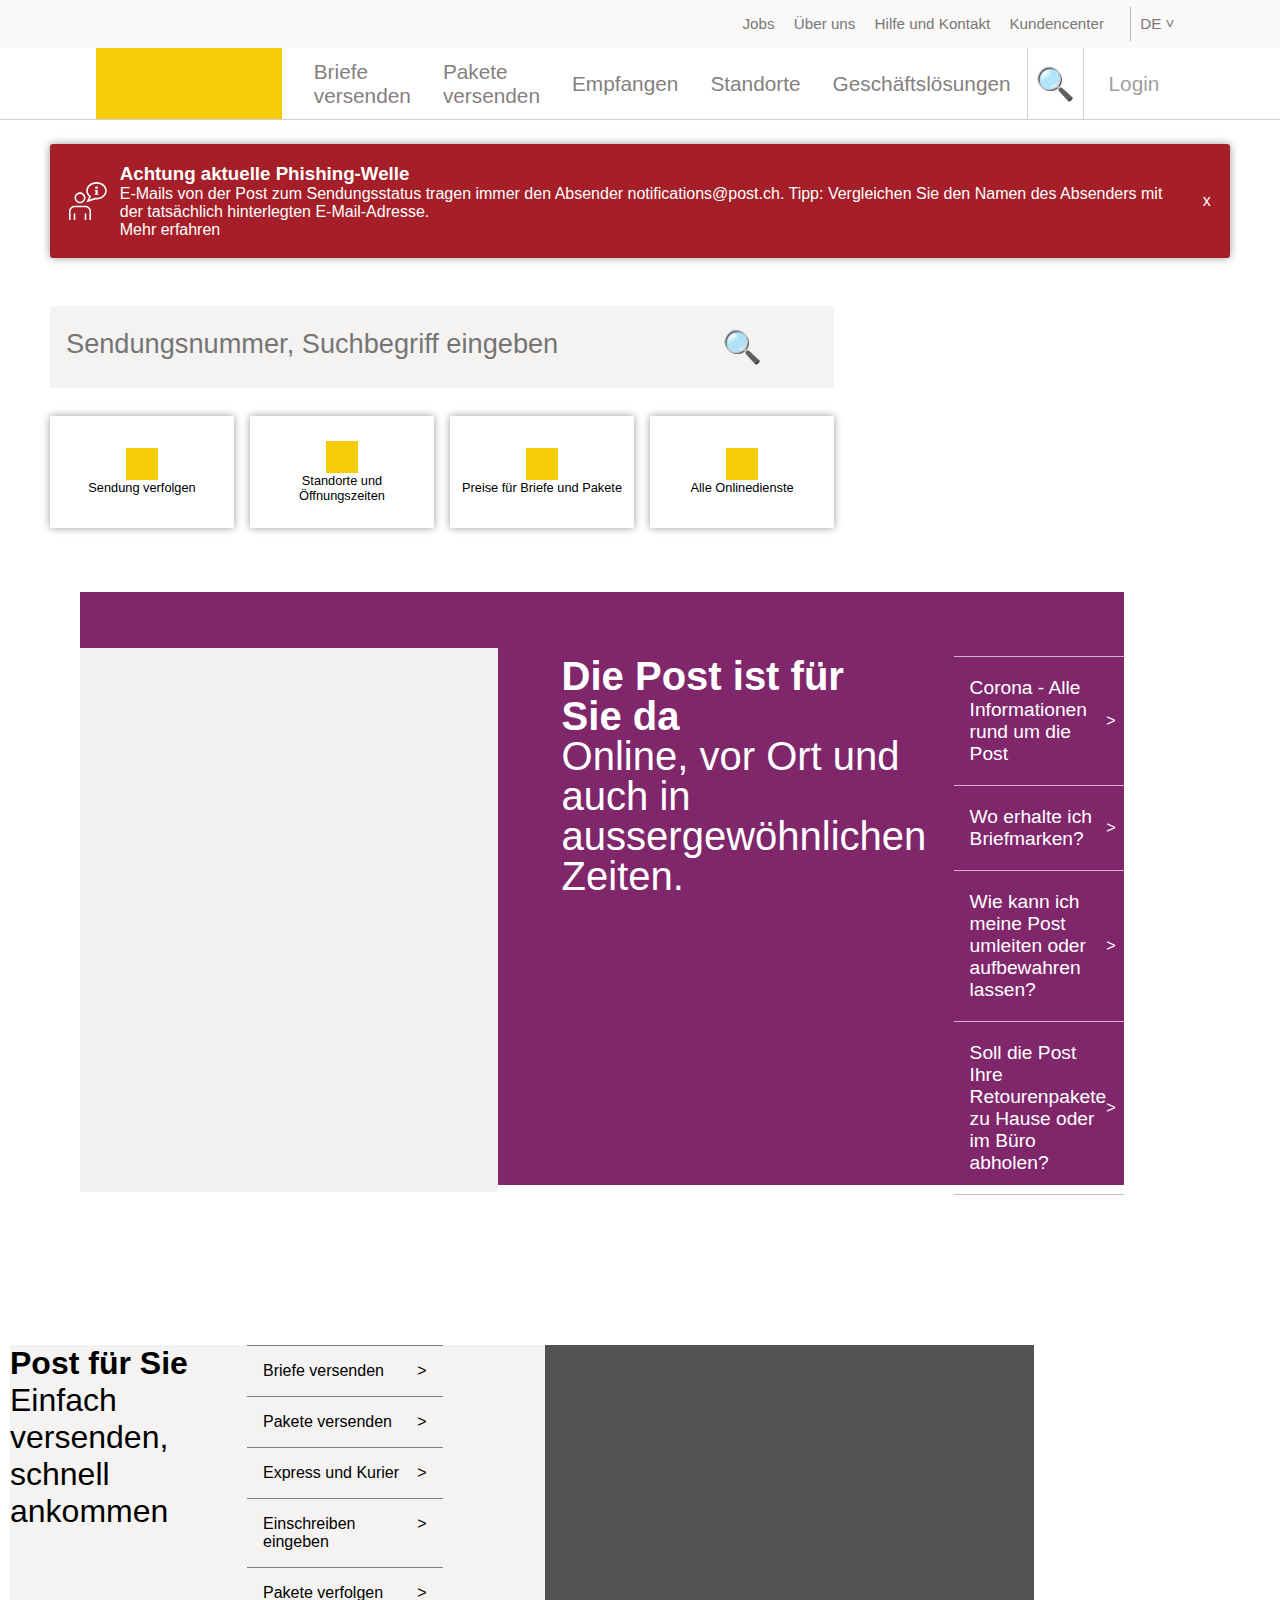
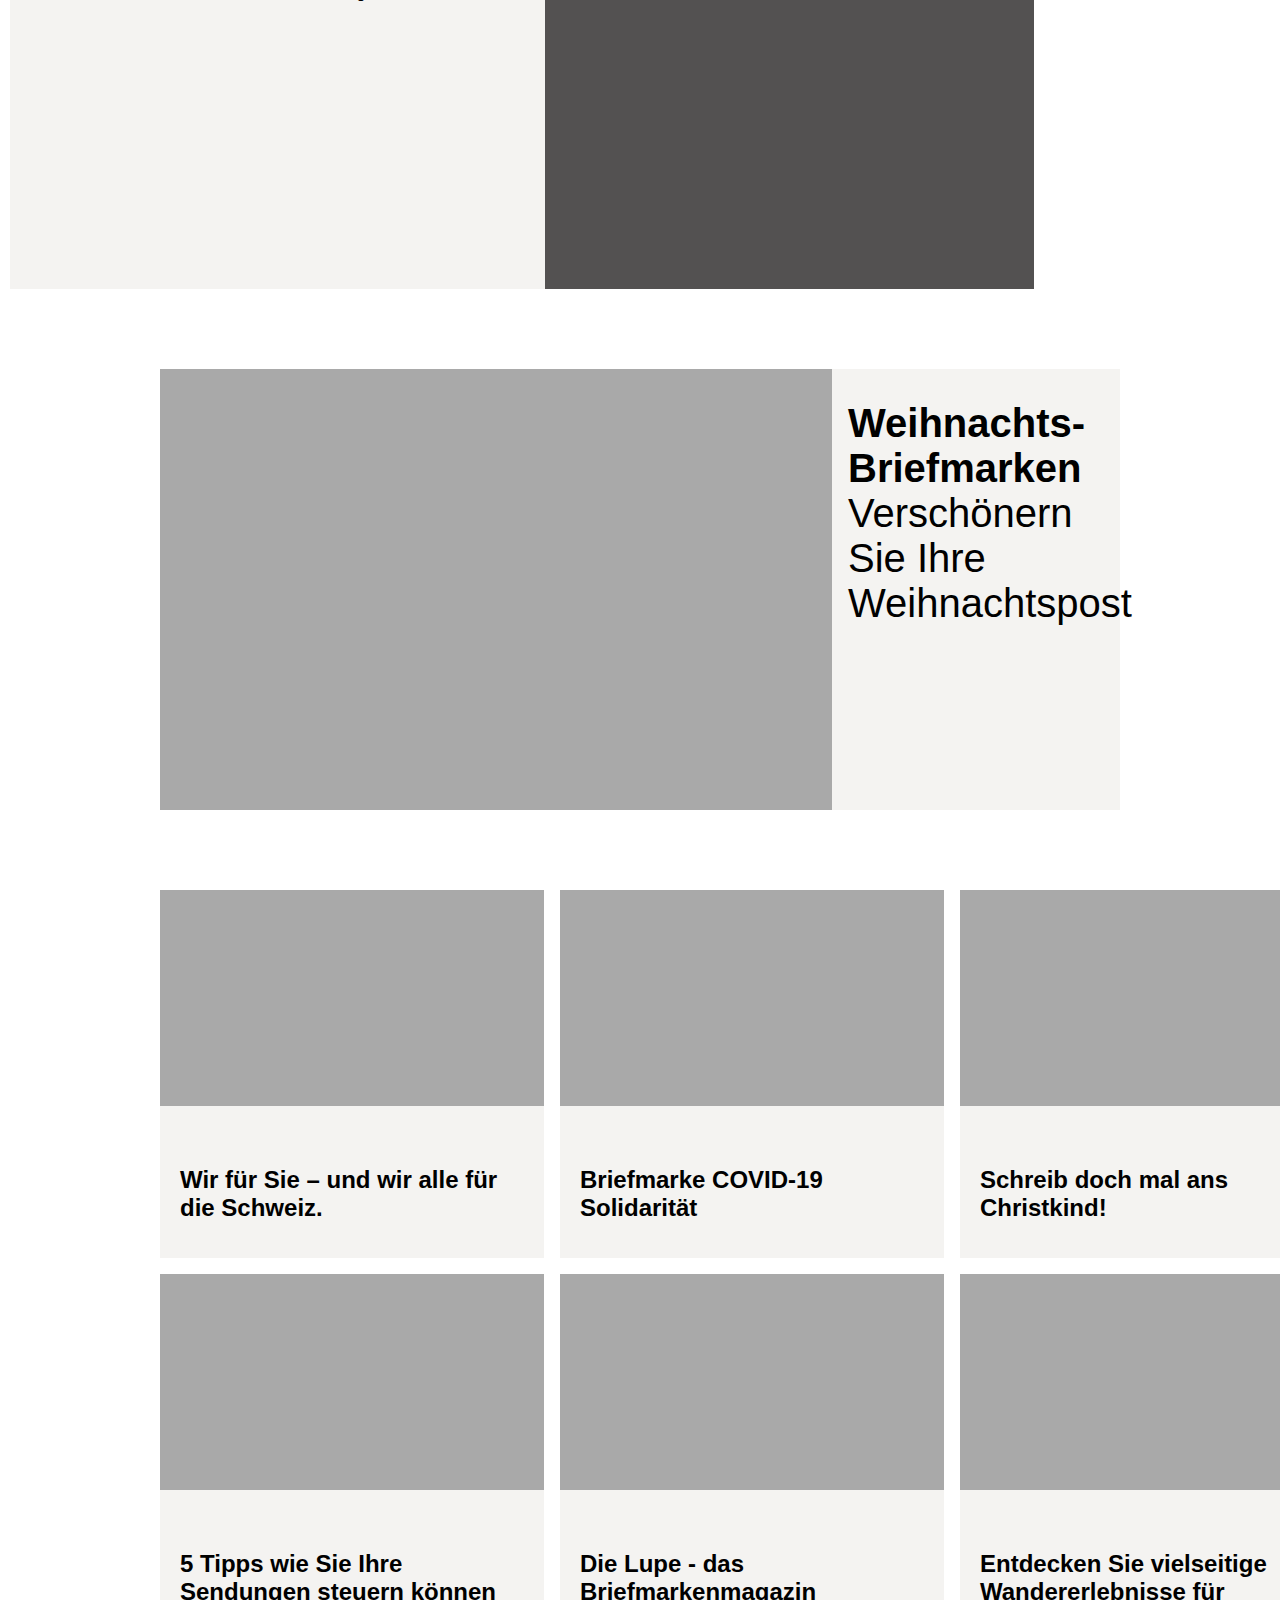
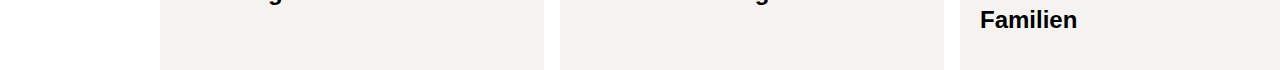
<file: index.html>
<!DOCTYPE html>
<html lang="en">
<head>
    <meta charset="UTF-8">
    <meta name="viewport" content="width=device-width, initial-scale=1.0">
    <title>rost</title>
    <link href="style.css" rel="stylesheet">
</head>
<body>
    
  <!-- HEADER START -->
		<header>
			<!-- 1.1 nav1 -->
			<nav class="nav1">
				<ul>
					<li><a>Jobs</a></li>
					<li><a>Über uns</a></li>
					<li><a>Hilfe und Kontakt</a></li>
					<li><a>Kundencenter</a></li>
					<div class="nav1__language">
						<li><a>DE &#709;</a></li>
					</div>
				</ul>
			</nav>
			<!-- 1.2 nav2 -->
			<nav class="nav2">
				<div>
					<div class="logo"></div>
					<div class="nav2__list">
						<ul>
							<li><a>Briefe versenden</a></li>
							<li><a>Pakete versenden</a></li>
							<li><a>Empfangen</a></li>
							<li><a>Standorte</a></li>
							<li><a>Geschäftslösungen</a></li>
						</ul>
					</div>
					<div class="magnifier">
						<div><p>&#x1f50d;</p></div>
					</div>
					<div class="login">
						<div>Login</div>
					</div>
				</div>
			</nav>
		</header>

  <!-- HEADER END-->

  <!-- MAIN START -->
	<main>
		<!-- 2.1 site0 -->
		<div class="site0">
			<div>
				<div class="site0__warning">
					<div class="site0__content">
						<svg id="1034_user-speech-bubble-info" viewBox="0 0 32 32"><path d="M9.333 18C11.866 18 14 15.867 14 13.333s-2.133-4.667-4.667-4.667-4.667 2.133-4.667 4.667C4.666 15.866 6.799 18 9.333 18zm0-8c1.867 0 3.333 1.467 3.333 3.333s-1.467 3.333-3.333 3.333S6 15.199 6 13.333A3.3 3.3 0 019.333 10zM14 20H4.667C2.134 20 0 22.133 0 24.667V32h1.333v-7.333a3.3 3.3 0 013.333-3.333h9.333a3.3 3.3 0 013.333 3.333V32h1.333v-7.333c0-2.533-2.133-4.667-4.667-4.667z"></path><path d="M13.333 26.667h1.333V32h-1.333v-5.333zm-9.333 0h1.333V32H4v-5.333zM23.333 0c-4.8 0-8.667 3.333-8.667 7.333 0 2 .933 3.733 2.4 5.067l-2.4 4.8 7.6-2.533h1.067c4.8 0 8.667-3.333 8.667-7.333S28.133.001 23.333.001zm0 13.333h-1.2l-4.8 1.467L18.8 12l-.4-.267c-1.467-1.067-2.4-2.667-2.4-4.4 0-3.333 3.333-6 7.333-6s7.333 2.667 7.333 6-3.333 6-7.333 6z"></path><path d="M24.533 4.667a1.2 1.2 0 11-2.4 0 1.2 1.2 0 012.4 0zm-.266 2H21.6v.667h.8v2.667h-.8v.667h3.467v-.667h-.8z"></path></svg>
						<div class="site0_info">
							<h3>Achtung aktuelle Phishing-Welle</h3>
							<p>E-Mails von der Post zum Sendungsstatus tragen immer den Absender notifications@post.ch. Tipp: Vergleichen Sie den Namen des Absenders mit der tatsächlich hinterlegten E-Mail-Adresse.</p>
							<a>Mehr erfahren</a>
						</div>
						<button>x</button>
					</div>
			</div>
		
		<!-- 2.1.2 site0__searchbar -->
		<div class="site0__searchbar">
		<div>
			<input type="text" placeholder="Sendungsnummer, Suchbegriff eingeben">
			<span>&#x1f50d;</span>
		</div>
		</div>

		<!-- 2.1.3 site0__infos -->
		<div class="site0__infos">
			<div class="site0__infos-item">
				<div>
					<div class="site0__infos-icon"></div>
					<div class="site0__infos-text">Sendung verfolgen</div>
				</div>
			</div>
			<div class="site0__infos-item">
				<div>
					<div class="site0__infos-icon"></div>
					<div class="site0__infos-text">Standorte und Öffnungszeiten</div>
				</div>
			</div>
			<div class="site0__infos-item">
				<div>
					<div class="site0__infos-icon"></div>
					<div class="site0__infos-text">Preise für Briefe und Pakete</div>
				</div>
			</div>
			<div class="site0__infos-item">
				<div>
					<div class="site0__infos-icon"></div>
					<div class="site0__infos-text">Alle Onlinedienste</div>
				</div>
			</div>
		</div>
			</div>
		</div>

		<!-- 2.2 site1 -->
		<div class="site1">
			<div class="site1__container">
				<div class="site1__container-content">
					<div class="site1__container-content-img"></div>
					<div class="site1__container-content-info">
						<div class="site1__container-content-info1">
							<h3>Die Post ist für Sie da</h3>
							<p>Online, vor Ort und auch in aussergewöhnlichen Zeiten.</p>
						</div>
						<div class="site1__container-content-info2">
							<div class="site1__container-content-info2-item">
								<a href="#">
									Corona - Alle Informationen rund um die Post
								</a>
								<span>></span>
							</div>
							<div class="site1__container-content-info2-item">
								<a href="#">
									Wo erhalte ich Briefmarken?
								</a>
								<span>></span>
							</div><div class="site1__container-content-info2-item">
								<a href="#">
									Wie kann ich meine Post umleiten oder aufbewahren lassen?
								</a>
								<span>></span>
							</div><div class="site1__container-content-info2-item">
								<a href="#">
									Soll die Post Ihre Retourenpakete zu Hause oder im Büro abholen?
								</a>
								<span>></span>
							</div><div class="site1__container-content-info2-item">
								<a href="#">
									Alle Onlinedienste
								</a>
								<span>></span>
							</div>
						</div>
					</div>
				</div>
			</div>
		</div>

		<!-- 2.3 site2 -->
		<div class="site2">
			<div class="site2__container">
				<div class="site2__container-content">
					<div class="site2__container-content-title">
						<h1>Post für Sie</h1>
						<p>Einfach versenden, schnell ankommen</p>
					</div>
					<div class="site2__container-content-infos">
							<ul>
								<li>
									<div>
										<a href="#">Briefe versenden</a><span>></span>
									</div>
								</li>
								<li>
									<div>
										<a href="#">Pakete versenden</a><span>></span>
									</div>
								</li>
								<li>
									<div>
										<a  href="#">Express und Kurier</a><span>></span>
									</div>
								</li>
								<li>
									<div>
										<a  href="#">Einschreiben eingeben</a><span>></span>
									</div>
								</li>
								<li>
									<div>
										<a  href="#">Pakete verfolgen</a><span>></span>
									</div>
								</li>
							</ul>
					</div>
					<div class="site2__container-content-img"></div>
				</div>
			</div>
		</div>
		
		<!-- site3 -->
		<div class="site3">
			<div class="site3__container">
				<div class="site3__container1">
					<div class="site3__container1-content">
						<div class="site3__container1-content-image"></div>
						<div class="site3__container1-content-info">
							<div>
								<h1>Weihnachts-Briefmarken</h1>
								<p>Verschönern Sie Ihre Weihnachtspost</p>
							</div>
						</div>
					</div>
				</div>
				<div class="site3__container2">
					<div class="site3__container2-item">
						<div class="site3__container2-content">
							<div class="site3__container2-content-image"></div>
							<div class="site3__container2-content-info">
								<div><h1>Wir für Sie – und wir alle für die Schweiz.</h1></div>
							</div>
						</div>
					</div>
					<div class="site3__container2-item">
						<div class="site3__container2-content">
							<div class="site3__container2-content-image"></div>
							<div class="site3__container2-content-info">
								<div><h1>Briefmarke COVID-19 Solidarität</h1></div>
							</div>
						</div>
					</div>
					<div class="site3__container2-item">
						<div class="site3__container2-content">
							<div class="site3__container2-content-image"></div>
							<div class="site3__container2-content-info">
								<div><h1>Schreib doch mal ans Christkind!</h1></div>
							</div>
						</div>
					</div>
					<div class="site3__container2-item">
						<div class="site3__container2-content">
							<div class="site3__container2-content-image"></div>
							<div class="site3__container2-content-info">
								<div><h1>5 Tipps wie Sie Ihre Sendungen steuern können</h1></div>
							</div>
						</div>
					</div>
					<div class="site3__container2-item">
						<div class="site3__container2-content">
							<div class="site3__container2-content-image"></div>
							<div class="site3__container2-content-info">
								<div><h1>Die Lupe - das Briefmarkenmagazin</h1></div>
							</div>
						</div>
					</div>
					<div class="site3__container2-item">
						<div class="site3__container2-content">
							<div class="site3__container2-content-image"></div>
							<div class="site3__container2-content-info">
								<div><h1>Entdecken Sie vielseitige Wandererlebnisse für Familien</h1></div>
							</div>
						</div>
					</div>
				</div>
			</div>
		</div>


	</main>
	<!-- MAIN END -->
	<div class="upButton">
		<div>
			<div>^</div>
			<div>|</div>
		</div>
	</div>


	<!-- script -->
	<script src="./script.js"></script>

</body>
</html>
</file>
<file: style.css>
/*

1 HEADER
1.1 nav1
1.2 nav2

2 MAIN
2.1 site0
2.1.1 warning
2.1.2 searchbar
2.1.3 site0__infos
2.2 site1
2.2.1 site1_img
2.2.2 site1_title
2.2.3 site1__infos
2.3 site2
2.3.1 site2__title
2.3.2 site2__infos
2.3.3 site2_img
2.4 post-container
2.4.1 post-container__main-container
2.4.2 post-container__posts
2.5 cta

3 FOOTER
3.1 footer__column1
3.2. footer__column2
3.3 footer__column3
3.4 footer__column4

*/

/* GLOBAL */
* {
  padding: 0;
  margin: 0;
  box-sizing: border-box;
}

body {
  font-family: 'Segoe UI', Tahoma, Geneva, Verdana, sans-serif;
}

button {
  border: none;
  background: transparent;
}

input[type="text"] {
  border: none;
}


/* 1 HEADER */

header {
  top: 0;
  z-index: 1001;

}


/* 1.1 nav1 */
.nav1 {
  background-color: #FAF9F8;
  display: flex;
  justify-content: center;
  height: 3rem;
}

.nav1 ul {
  width: 85%;
  max-width: 1440px;
  display: flex;
  justify-content: flex-end;
  align-items: center;
}

.nav1 li {
  margin: 0.5rem 0.6rem;
  list-style: none;
}

.nav1 a {
  color: #777777;
  font-size: 0.95rem;
}

.nav1 div {
  border-left: 1px solid #bbb4b4;
}

.nav1__language {
  margin-left: 1rem;
}

/* 1.2 nav2 */
.nav2 {
  background-color: #FFFFFF;
  height: 4.5rem;
  display: flex;
  justify-content: center;
  margin-bottom: 1.5rem;
  border-bottom: 0.5px solid rgb(209, 206, 206);
}

.sticky {
  position: sticky;
}

.nav2 > div {
  width: 85%;
  max-width: 1440px;
  display: flex;
}

.nav2__list {
  width: 75%;
}

.nav2__list ul {
  display: flex;
  margin-left: 1rem;
}

.nav2__list li {
  height: 4.5rem;
  list-style: none;
  padding: 0 1rem;
  display: flex;
  align-items: center;
}

.nav2__list li:hover {
  border-bottom: 5px solid gray;
  cursor: pointer;
}

.magnifier {
  font-size: 2rem;
  color: #9F9F9F;
  width: 4rem;
  display: flex;
  justify-content: center;
  align-items: center;
  border-right: 1px rgb(214, 211, 211) solid;
  border-left: 1px rgb(212, 208, 208) solid;
}

.login {
  font-size: 1.3rem;
  color: #9F9F9F;
  width: 7rem;
  display: flex;
  justify-content: center;
  align-items: center;
}

.magnifier:hover, .login:hover {
  cursor: pointer;
  color: black;
}

.nav2 a {
  color:#857f7f;
  font-size: 1.3rem;
}

.nav2 .logo {
  width: 13rem;
  background-color: #F4CC07;
}

/* 2 MAIN */
main {

}

/* 2.1 site0 */
.site0 {
  display: flex;
  flex-direction: column;
  align-items: center;
}

/* 2.1.1 site0__warning */
.site0__warning {
  max-width: 1200px;
  display: flex;
  justify-content: center;
  margin-bottom: 3rem;
}

.site0__content {
  color: white;
  display: flex;
  background-color: #A51E28;
  padding: 1.2rem 1.2rem;
  max-width: 1180px;
  border-radius: 3px;
  box-shadow: 0 0 8px 0 rgba(0, 0, 0, .4);
}

.site0__content svg {
  width: 48px;
  fill: white;
}

.site0__content button {
  color: white;
  font-size: 1rem;
}

.site0_info {
  margin: 0 1rem 0 0.8rem;
}

/* 2.1.2 site0__searchbar */
.site0__searchbar {
  max-width: 784px;
  background-color:#F4F3F1;
  margin-bottom: 1.7rem;
}

.site0__searchbar > div {
  padding: 1.375rem 4.5rem 1.375rem 1rem;
  display: flex;
  justify-content: space-between;
}

.site0__searchbar input {
  height: 2rem;
  width: calc(785px * 0.9);
  color: #777777;
  font-size: 1.7rem;
  font-weight: lighter;
  background-color:#F4F3F1;
}

.site0__searchbar span {
  margin: auto 0;
  font-size: 2rem;
  color: #9F9F9F;
}


/* 2.1.3 site0__infos */
.site0__infos {
  max-width: 784px;
  height: 8rem;
  display: flex;
  justify-content: space-between;
  margin-bottom: 3rem;
}

.site0__infos-item {
  width: 11.5rem;
  height: 7rem;
  display: flex;
  align-items: center;
  justify-content: center;
  flex-direction: column;
  transition: box-shadow 250ms cubic-bezier(.4, 0, .2, 1);
  cursor: pointer;
  box-shadow: 0 0 8px 0 rgba(0, 0, 0, .4);
}

.site0__infos-item > div {
  display: flex;
  flex-direction: column;
  align-items: center;
  justify-content: center;
}

.site0__infos-icon {
  width: 2rem;
  height: 2rem;
  background-color: #F4CC07;
}

.site0__infos-text {
  width: 10.5rem;
  font-size: .8rem;
  text-align: center;
}

/* 2.2 site1 */

.site1 {
  display: flex;
  margin-left: 5rem;
  margin-bottom: 10rem;
}

.site1__container {
  background-color: #80276C;
  width: 87%;
  max-width: 1440px;
  max-height: 593px;
}

.site1__container-content {
  display: flex;
}

.site1__container-content-img {
  width: 511.98px; /* TODO media query */
  height: 544px;
  max-width: 511.98px;
  max-height: 544px;
  position: relative;
  top: 3.5rem;
  background: rgb(243, 241, 241);
}

.site1__container-content-info {
  display: flex;
  padding: 4rem;
  width: 60%;
}

.site1__container-content-info1 {
  width: 80%;
  max-width: 344px;
  max-height: 481px;
  color: white;
  display: flex;
  flex-direction: column;
  margin-right: 3rem;
}

.site1__container-content-info1 h3 {
  font-size: 2.5rem;
  line-height: 2.5rem;
}

.site1__container-content-info1 p {
  font-size: 2.5rem;
  line-height: 2.5rem;
}


.site1__container-content-info2 {
  color: white;

}

.site1__container-content-info2-item {
  display: flex;
  justify-content: space-between;
  align-items: center;
  padding: 20px 8px 20px 16px;
  border-top: 1px solid #D0B2CC;
}

.site1__container-content-info2-item a {
  text-decoration: none;
  color: white;
  font-size: 1.2rem;
  font-weight: 500;
  
}

.site1__container-content-info2-item a:hover {
  color: rgb(211, 202, 202);
}

/* 2.3 site2 */

.site2 { /* TODO: adjust the position */
  position: relative;
  width: 80%;
  left: 10px;
  margin-bottom: 5rem;
}

.sit2__container {
  display: flex;
  align-items: center;
}

.site2__container-content {
  display: flex;
  background-color: #F4F3F1;
}

.site2__container-content-title {
  width: 19%;
  margin-right: 5%;
}

.site2__container-content-title p {
  font-size: 2rem;
}

.site2__container-content-infos {
  width: 20%;
  margin-right: 10%;
}

.site2__container-content-infos ul {
  list-style: none;
}

.site2__container-content-infos li {
  padding: 1rem;
  border-top: 1px gray solid;
}

.site2__container-content-infos li div {
  display: flex;
  justify-content: space-between;
}

.site2__container-content-infos a {
  text-decoration: none;
  color: black;
}

.site2__container-content-img {
  width: 511.98px; /* TODO: media query */
  height: 544px;
  background: rgb(83, 81, 81);
}

/* site3 */

.site3 {
  display: flex;
  justify-content: center;
}

.site3__container {
  width: 75%;
}

.site3__container1 {
  background-color: #F4F3F1;
  margin-bottom: 5rem;
}

.site3__container1-content {
  display: flex;
}

.site3__container1-content-image {
  width: 781px;
  height: 441px;
  background-color: darkgray;
}

.site3__container1-content-info {
  width: 30%;
  padding: 2rem;
  padding-left: 1rem;
}

.site3__container1-content-info div {
  display: flex;
  flex-direction: column;
}

.site3__container1-content-info h1 {
  font-size: 40px;
}

.site3__container1-content-info p {
  font-size: 40px;
}

.site3__container2 {
  display: grid;
  grid-template-columns: repeat(3, 1fr);
  grid-gap: 1rem;
}

.site3__container2-item {
  background-color: #F4F3F1;
}

.site3__container2-content {

}

.site3__container2-content-image {
  width: 384px;
  height: 216px;
  background-color: darkgray;
}

.site3__container2-content-info div {
  padding: 20px;
}

.site3__container2-content-info div h1 {
  font-size: 24px;
  padding-bottom: 16px;
  margin-top: 40px;
}

.site3__container2-content-info:hover {
  animation-duration: 0.6s;
  animation-name: boxShadowChange;
  animation-fill-mode: forwards;
  cursor: pointer;
}


/* site3 animations */
@keyframes boxShadowChange {
  from {}
  to {box-shadow: 4px 5px 2px gray}
}







/* upButton */

.upButton {
  width: 4rem;
  height: 4rem;
  position: fixed;
  bottom: 3rem;
  right: 3rem;
  background-color: rgb(236, 230, 230);
  z-index: 3;
  display: flex;
  justify-content: center;
  align-items: center;
  border-radius: 50%;
  font-size: 0;
  visibility: hidden;
  line-height: 0.15;
  text-align: center;
}

.UpButton div div {
  display: flex;
  flex-direction: column;
}

.upButton:hover {
  cursor: pointer;
}

.upButton:hover div {
  color: rgb(24, 23, 23)
}

.upButton div {
  font-size: 2rem;
  color: rgb(90, 88, 88);
}

.show {
  visibility: visible;
}



/* MEDIA QUERIES */
@media (min-width: 1024px) {

}
</file>
